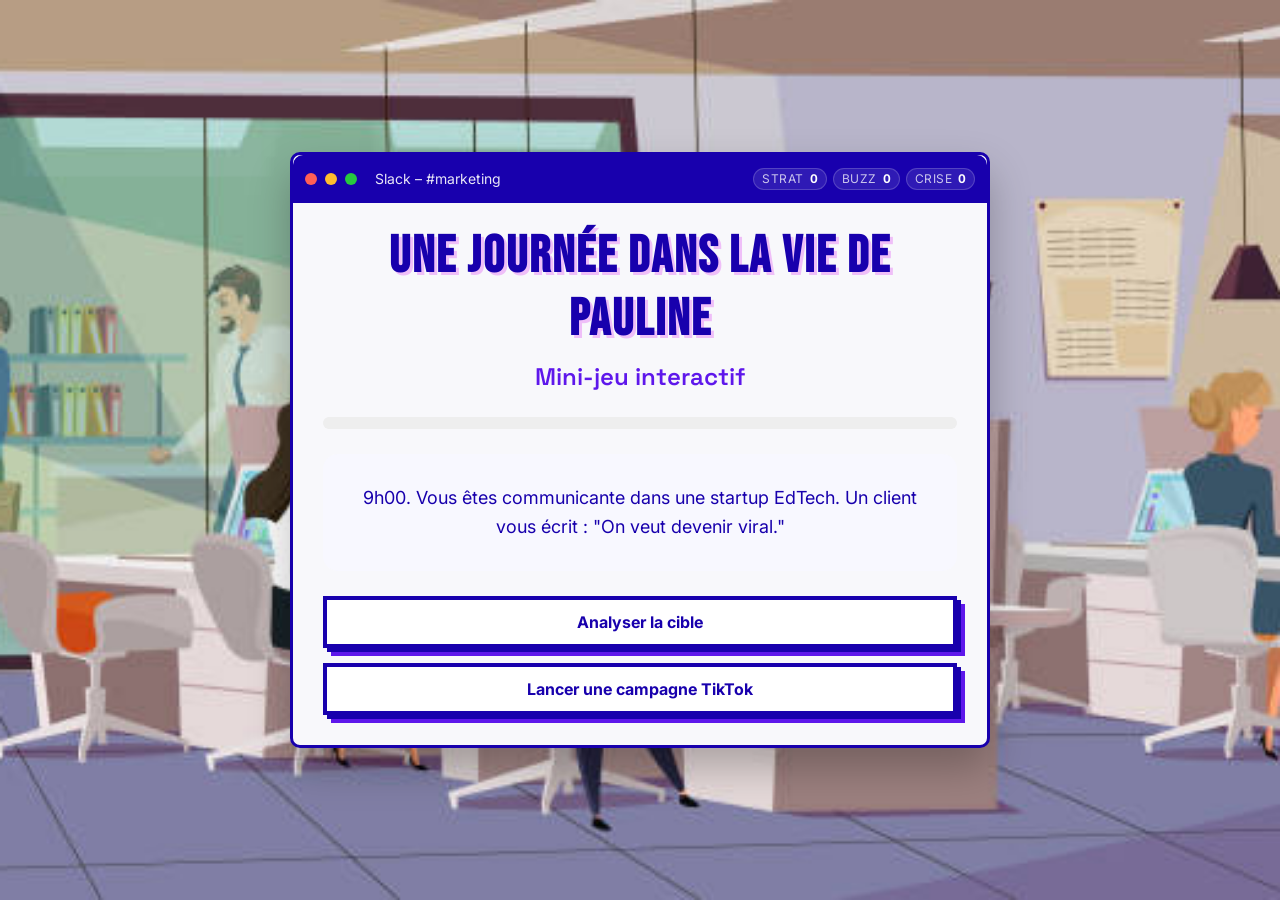
<file: index.html>
<!DOCTYPE html>
<html lang="fr">

<head>
<meta charset="UTF-8">
<meta name="viewport" content="width=device-width, initial-scale=1.0">

<title>Une journée dans la vie de Pauline</title>

<link rel="stylesheet" href="styles.css">

<link href="https://fonts.googleapis.com/css2?family=Inter:wght@400;500&family=Space+Grotesk:wght@500;600&family=Bebas+Neue&display=swap" rel="stylesheet">

<link rel="icon" type="image/png" href="etincelle.png">

</head>

<body>

<audio id="backgroundNoise" src="jeuinteractifson.mp3"></audio>

<div class="game-container">

<div class="window-bar">
<div class="window-bar-left">
<span class="dot red"></span>
<span class="dot yellow"></span>
<span class="dot green"></span>
<span class="window-title">Slack – #marketing</span>
</div>

<div class="game-stats" aria-label="Statistiques de partie">
<div class="stat-pill">
<span class="stat-label">Strat</span>
<span id="stat-strategy" class="stat-value">0</span>
</div>
<div class="stat-pill">
<span class="stat-label">Buzz</span>
<span id="stat-buzz" class="stat-value">0</span>
</div>
<div class="stat-pill">
<span class="stat-label">Crise</span>
<span id="stat-crisis" class="stat-value">0</span>
</div>
</div>
</div>

<h1>Une journée dans la vie de Pauline</h1>
<h2>Mini-jeu interactif</h2>

<div class="progress-bar">
<div id="progress"></div>
</div>

<div class="story-box">
<p id="story">
9h00. Vous êtes communicante dans une startup EdTech.  
Un client vous écrit : "On veut devenir viral."
</p>
</div>

<div id="choices">

<button onclick="analyse()">Analyser la cible</button>

<button onclick="tiktok()">Lancer une campagne TikTok</button>

</div>

</div>

<script src="script.js"></script>

</body>
</html>
</file>
<file: styles.css>
*{
  margin:0;
  padding:0;
  box-sizing:border-box;
  font-family:"Inter", sans-serif;
}

body{
  background-image:url("jeuinteractiffond.jpg");
  background-size:cover;
  background-position:center;
  background-repeat:no-repeat;
  min-height:100vh;
  position:relative;
  display:flex;
  justify-content:center;
  align-items:center;
  color:#1800ad;
  padding:20px;
  text-align:center;
}

.game-container{
  background:#f8f8fb;
  border:3px solid #1800ad;
  border-radius:10px;
  box-shadow:0 20px 40px rgba(0,0,0,0.25);
  max-width:700px;
  width:90%;
  margin:auto;
  padding:30px;
  padding-top:70px;
  position:relative;
  z-index:1;
  max-height:calc(100vh - 40px);
  overflow-y:auto;
}

h1{
  font-family:"Bebas Neue", sans-serif;
  font-size:52px;
  letter-spacing:2px;
  text-shadow:3px 3px 0 #efbff8;
  margin-bottom:10px;
}

h2{
  font-family:"Space Grotesk", sans-serif;
  font-weight:600;
  color:#5e17eb;
  margin-bottom:25px;
}

.progress-bar{
  width:100%;
  height:12px;
  background:#eee;
  border-radius:10px;
  margin-bottom:25px;
  overflow:hidden;
}

#progress{
  height:100%;
  width:0%;
  background:linear-gradient(90deg,#efbff8,#5e17eb);
  transition:width 0.4s;
}

.story-box{
  background:#f8f8ff;
  padding:30px;
  border-radius:15px;
  margin-bottom:25px;
  line-height:1.6;
  font-size:18px;
}

#choices{
  display:flex;
  flex-direction:column;
  gap:15px;
}

button{
  background:white;
  color:#1800ad;
  border:4px solid #1800ad;
  padding:12px;
  font-size:16px;
  cursor:pointer;
  font-weight:bold;
  transition:transform 0.15s;
  box-shadow:
    4px 4px 0 #1800ad,
    8px 8px 0 #5e17eb;
}

button:hover{
  transform:translate(-2px,-2px);
  box-shadow:
    6px 6px 0 #1800ad,
    10px 10px 0 #5e17eb;
}

button:active{
  transform:translate(4px,4px);
  box-shadow:none;
}

.profile{
  margin-top:12px;
}

.profile img{
  width:120px;
  border-radius:50%;
  margin-bottom:15px;
}

.linkedin{
  display:inline-block;
  margin-top:22px;
  color:white;
  background:#5e17eb;
  padding:10px 20px;
  border-radius:8px;
  text-decoration:none;
  font-weight:bold;
}

.linkedin:hover{
  transform:translate(-2px,-2px);
  box-shadow:
    6px 6px 0 #5e17eb,
    10px 10px 0 #1800ad;
}

.linkedin:active{
  transform:translate(4px,4px);
  box-shadow:none;
}

.window-bar{
  position:absolute;
  top:0;
  left:0;
  width:100%;
  min-height:48px;
  background:#1800ad;
  display:flex;
  align-items:center;
  justify-content:space-between;
  padding:8px 12px;
  gap:12px;
  border-top-left-radius:10px;
  border-top-right-radius:10px;
  color:white;
  font-size:14px;
  flex-wrap:wrap;
}

.window-bar-left{
  display:flex;
  align-items:center;
  gap:8px;
  min-width:0;
  flex:1 1 220px;
}

.dot{
  width:12px;
  height:12px;
  border-radius:50%;
  flex-shrink:0;
}

.red{background:#ff5f56;}
.yellow{background:#ffbd2e;}
.green{background:#27c93f;}

.window-title{
  margin-left:10px;
  opacity:0.9;
  white-space:nowrap;
  overflow:hidden;
  text-overflow:ellipsis;
}

.game-stats{
  display:flex;
  align-items:center;
  gap:6px;
  justify-content:flex-end;
  flex-wrap:wrap;
  flex:0 1 auto;
}

.stat-pill{
  display:flex;
  align-items:center;
  gap:6px;
  padding:4px 8px;
  border-radius:999px;
  border:1px solid rgba(255,255,255,0.18);
  background:rgba(255,255,255,0.1);
  font-size:12px;
  line-height:1;
  white-space:nowrap;
}

.stat-label{
  text-transform:uppercase;
  letter-spacing:0.04em;
  opacity:0.75;
}

.stat-value{
  font-weight:700;
  font-variant-numeric:tabular-nums;
}

.end-stats{
  margin:0 0 20px 0;
  padding:18px;
  background:#f3efff;
  border:2px solid #d8c8ff;
  border-radius:14px;
  text-align:left;
}

.end-stats-learning{
  background:#f5f3ff;
  border-color:#ddd6fe;
}

.end-stats-crisis{
  background:#fff1f2;
  border-color:#fecdd3;
}

.end-stats-crisis .profile-title{
  color:#b91c1c;
}

.profile-title{
  margin-bottom:8px;
}

.skills-list{
  display:flex;
  flex-wrap:wrap;
  gap:10px;
  margin-top:14px;
}

.skill-pill{
  display:inline-flex;
  align-items:center;
  padding:8px 12px;
  border-radius:999px;
  background:#e9ddff;
  color:#4c1d95;
  font-size:14px;
  font-weight:600;
}

.github-link{
  margin-top:20px;
  font-size:14px;
  opacity:0.8;
}

.github-link a{
  color:#7c3aed;
  text-decoration:none;
  font-weight:500;
}

.github-link a:hover{
  text-decoration:underline;
}

.profile button{
  margin-top:10px;
}

.result-buttons{
  display:flex;
  flex-direction:column;
  gap:15px;
  margin-top:8px;
}

body.crisis-mode::before{
  content:"";
  position:fixed;
  inset:0;
  background:linear-gradient(135deg, rgba(185, 28, 28, 0.18), rgba(127, 29, 29, 0.28));
  pointer-events:none;
  z-index:0;
}

body.crisis-mode .game-container{
  border-color:#9f1239;
  box-shadow:0 20px 40px rgba(127, 29, 29, 0.35);
  animation:shake 0.35s infinite;
}

body.crisis-mode .window-bar{
  background:#b91c1c;
}

body.crisis-mode .stat-pill{
  background:rgba(255,255,255,0.14);
  border-color:rgba(255,255,255,0.24);
}

body.crisis-mode .story-box{
  background:#fff1f2;
}

body.crisis-mode #progress{
  background:linear-gradient(90deg,#fb7185,#b91c1c);
}

body.crisis-mode button{
  background:#fee2e2;
  color:#7f1d1d;
  border-color:#b91c1c;
  box-shadow:
    4px 4px 0 #b91c1c,
    8px 8px 0 #7f1d1d;
}

body.crisis-mode button:hover{
  box-shadow:
    6px 6px 0 #b91c1c,
    10px 10px 0 #7f1d1d;
}

body.crisis-mode .end-stats{
  background:#fff1f2;
  border-color:#fecdd3;
}

body.crisis-mode .end-stats-learning .profile-title{
  color:#b91c1c;
}

body.crisis-mode .skill-pill{
  background:#fecdd3;
  color:#881337;
}

body.crisis-mode .modal-content{
  border-color:#b91c1c;
}

@keyframes shake{
  0%{transform:translate(0,0);}
  25%{transform:translate(1px,-1px);}
  50%{transform:translate(-1px,1px);}
  75%{transform:translate(1px,1px);}
  100%{transform:translate(0,0);}
}

@media (max-width: 680px){
  body{
    align-items:flex-start;
  }

  .game-container{
    width:100%;
    padding:22px;
    padding-top:96px;
  }

  .window-bar{
    align-items:flex-start;
    justify-content:flex-start;
    gap:8px;
    padding:10px 12px;
  }

  .window-bar-left{
    width:100%;
    flex:1 1 100%;
  }

  .game-stats{
    width:100%;
    justify-content:flex-start;
    gap:8px;
  }

  .stat-pill{
    font-size:11px;
    padding:4px 7px;
  }
</file>
